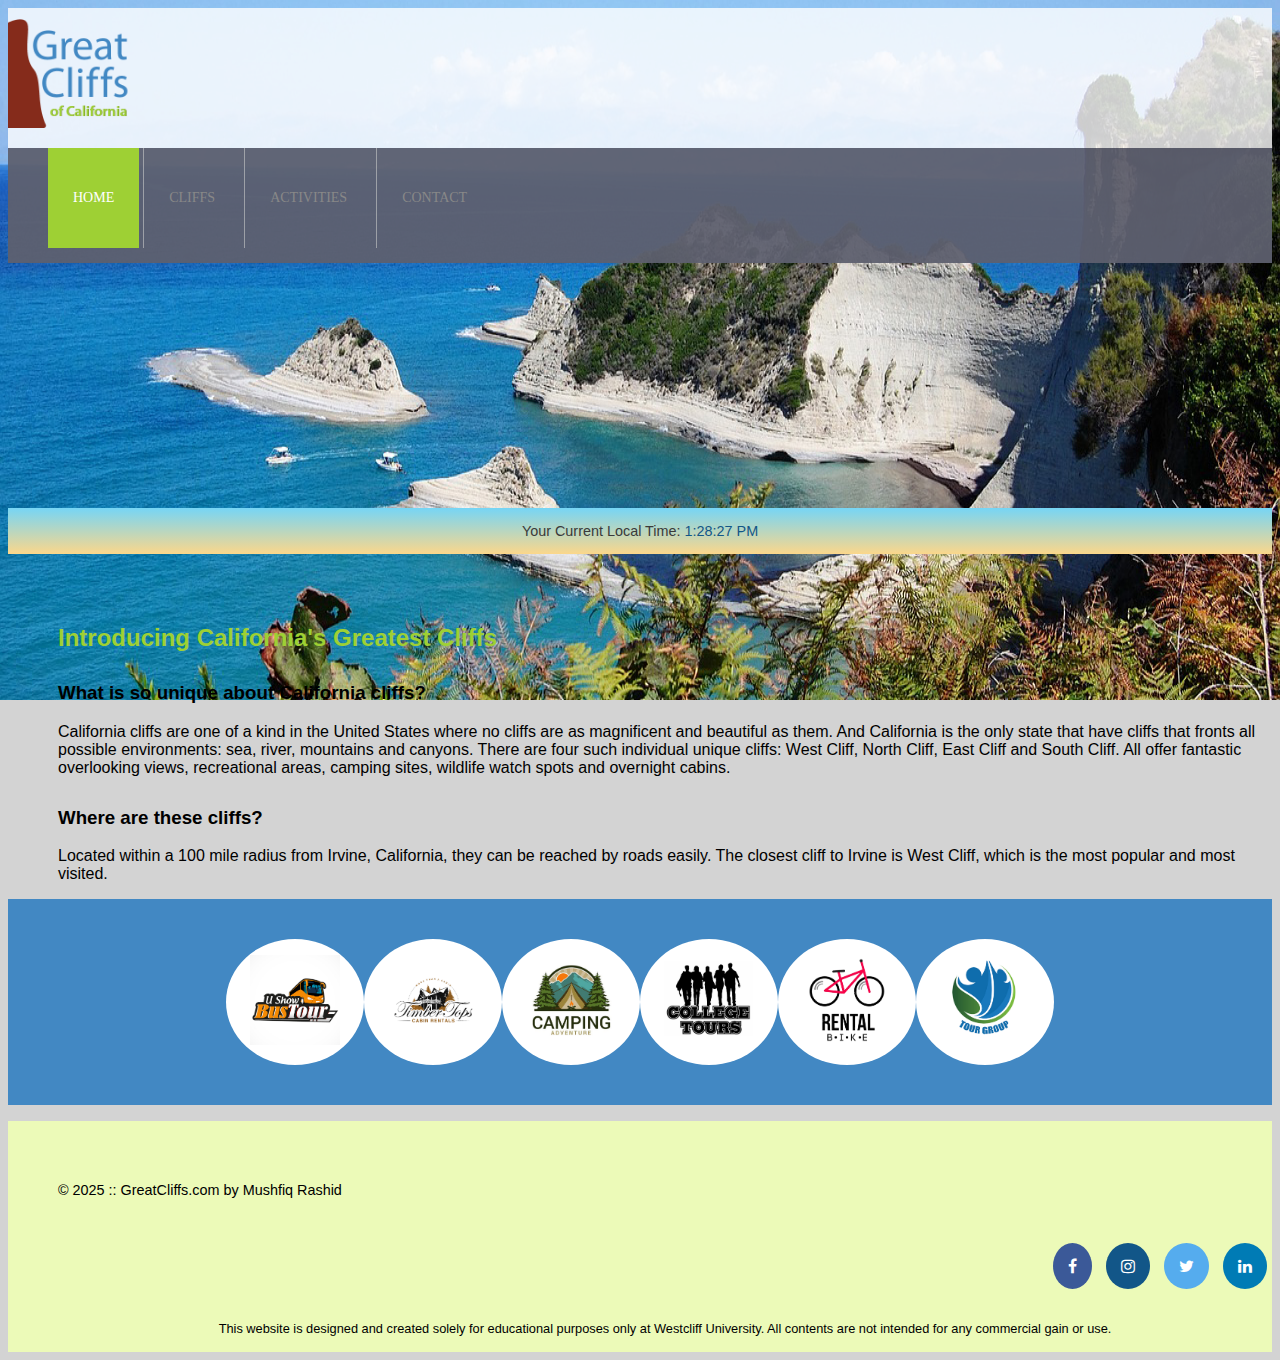
<file: index.html>
<!DOCTYPE html>
<html lang="en">

<head>
	<title>Great Cliff's</title>
	<meta charset="utf-8" />
	<link rel="stylesheet" href="https://cdnjs.cloudflare.com/ajax/libs/font-awesome/4.7.0/css/font-awesome.min.css">
	<link rel="stylesheet" href="styles.css" />
</head>

<body id="home">
	<div class="container">
		<header>
			<div class="main-header">
				<div class="logo">
					<img src="images/logo.png" alt="Great Cliff's Logo" width="125" />
				</div>
				<nav class="main-menu">
					<ul>
						<li class="active">
							<a href="index.html">Home</a>
						</li>
						<li><a href="cliffs.html">Cliffs</a></li>
						<li><a href="activities.html">Activities</a></li>
						<li><a href="contact.html">Contact</a></li>
					</ul>
				</nav>
			</div>
		</header>
		<section id="timeofday">
			<span>Your Current Local Time: </span>
			<span id="clock"></span>
		</section>
		<main>
			<h2>Introducing California's Greatest Cliffs</h2>

			<h3>What is so unique about California cliffs?</h3>
			<p>
				California cliffs are one of a kind in the United States
				where no cliffs are as magnificent and beautiful as them.
				And California is the only state that have cliffs that
				fronts all possible environments: sea, river, mountains and
				canyons. There are four such individual unique cliffs: West
				Cliff, North Cliff, East Cliff and South Cliff. All offer
				fantastic overlooking views, recreational areas, camping
				sites, wildlife watch spots and overnight cabins.
			</p>

			<h3>Where are these cliffs?</h3>
			<p>
				Located within a 100 mile radius from Irvine, California,
				they can be reached by roads easily. The closest cliff to
				Irvine is West Cliff, which is the most popular and most
				visited.
			</p>
		</main>

		<section>
			<ul id="partners">
				<!-- <li class="partner">
					<img src="images/partners/partner-bustour.png" alt="Partner Bus Tours">
				</li>
				<li class="partner">
					<img src="images/partners/partner-cabinrental.png" alt="Partner Cabin Rental">
				</li>
				<li class="partner">
					<img src="images/partners/partner-campingadv.png" alt="Partner Camping Adventure">
				</li>
				<li class="partner">
					<img src="images/partners/partner-collegetours.png" alt="Partner College Tours">
				</li>
				<li class="partner">
					<img src="images/partners/partner-rentalbike.png" alt="Partner Bike Rentals">
				</li>
				<li class="partner">
					<img src="images/partners/partner-tourgroup.png" alt="Partner Tour Group">
				</li> -->
			</ul>
		</section>

		<footer>
			<div id="nondisclaimer">
				<div class="copy">
					<p>&copy; 2025 :: GreatCliffs.com by Mushfiq Rashid</p>
				</div>
				<div class="social">
					<a href="#" class="fa fa-facebook"></a>
					<a href="#" class="fa fa-instagram"></a>
					<a href="#" class="fa fa-twitter"></a>
					<a href="#" class="fa fa-linkedin"></a>
				</div>
			</div>
			<div id="disclaimer">
				<p>
					This website is designed and created solely for
					educational purposes only at Westcliff University. All
					contents are not intended for any commercial gain or
					use.
				</p>
			</div>
		</footer>
	</div>

	<!-- javascript codes -->
	<script>
		// time data function
		function currentTime() {
			//Declare variables
			var d = new Date(); //Get current date
			var hr = d.getHours(); //Get current hours
			var min = d.getMinutes(); //Get current minutes
			var sec = d.getSeconds(); //Get current seconds
			var ampm; //Declare empty variable to store AM or PM

			var utchr = d.getUTCHours(); //Get current Greenwich Mean Time (GMT)
			var timeDiff; //To store time difference between GMT hour and Local hour
			var adjTimeDiff; //To store time difference converted to positive number
			var timeZone; //To store the 4 time zones (PT, MT, CT, ET)

			if (sec < 10) {
				sec = "0" + sec; //Add leading zero to seconds
			}
			if (min < 10) {
				min = "0" + min; //Add leading zero to minutes
			}

			//Determine AM or PM string 
			if (hr == 12) {
				ampm = "PM"; //Set to PM
			} else if (hr > 12) {
				hr -= 12; //Deduct 12 from hours greater than 12 (military time)
				ampm = "PM"; //Set to PM
			} else {
				ampm = "AM"; //Set to AM
			}

			// Calculate time difference between local and UTC hours
			timeDiff = d.getHours() - utchr;

			// Adjust time difference to be within -12 to +12 range
			if (timeDiff > 12) {
				timeDiff -= 24;
			} else if (timeDiff < -12) {
				timeDiff += 24;
			}

			adjTimeDiff = Math.abs(timeDiff)  // Convert to positive for easier comparison

			// Determine the time zone
			if (adjTimeDiff == 7) {
				timeZone = "PT";  // Pacific Time
			} else if (adjTimeDiff == 6) {
				timeZone = "MT";  // Mountain Time
			} else if (adjTimeDiff == 5) {
				timeZone = "CT";  // Central Time
			} else if (adjTimeDiff == 4) {
				timeZone = "ET";  // Eastern Time
			} else {
				timeZone = "";  // Time zone cannot be determined
			}

			// Create displayable time format
			var time = hr + ":" + min + ":" + sec + " " + ampm + " " + timeZone;
			document.getElementById("clock").innerText = time; //Display time
		}

		function addPartners() {
			var photos = [];
			var partnerList = [];
			var image;
			var openList = '<li class="partner">'; //Declare a variable to contain open list tag for partner images list
			var closeList = '</li>'; //Declare a variable to contain close list tag for partners image list

			var partnerNames = ["partner-bustour", "partner-cabinrental", "partner-campingadv", "partner-collegetours", "partner-rentalbike", "partner-tourgroup"];
			//Create a loop to create 6 images starting with index of 0
			for (var i = 0; i < 6; i++) {
				photos.push("<img src='images/partners/" + partnerNames[i] + ".png'>"); //assemble image code
				image = openList + photos[i] + closeList; //assemble image list code
				partnerList.push(image); //Store(push) the assembled list code
			}
			//Display all partner images stored in the array
			document.getElementById("partners").innerHTML = partnerList.join("");
		}

		//Run time function every second via timer
		setInterval(currentTime, 1000);
		// initial run of time function
		currentTime();
		//Run addPartners function to add partner images
		addPartners();
	</script>
</body>

</html>
</file>
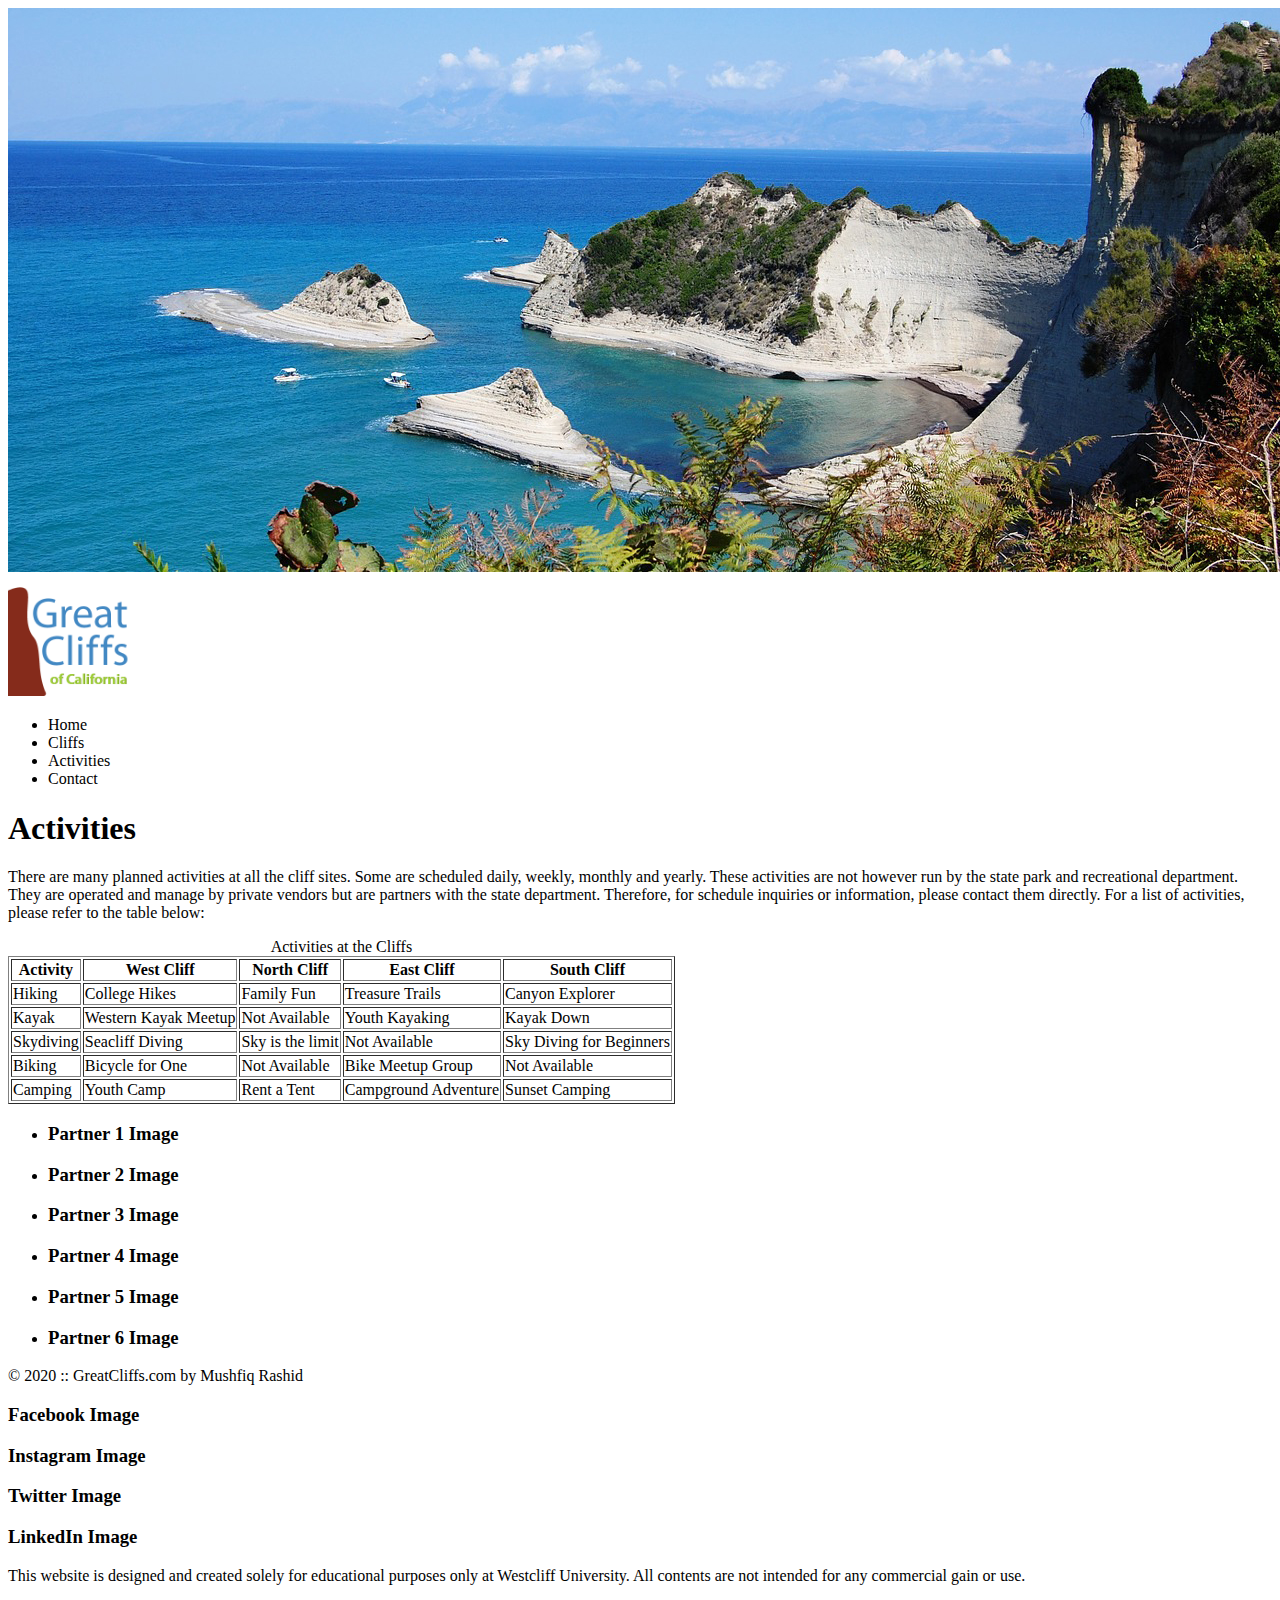
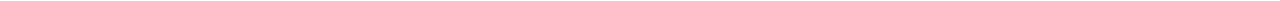
<file: activities.html>
<!DOCTYPE html>
<html lang="en">
  <head>
    <meta charset="utf-8" />
    <title>Great Cliff's</title>
  </head>
  <body>
    <div class="container">
      <header>
        <img
          src="images/cliff_ocean.jpg"
          alt="Ocean View Cliff Image"
          width="1280"
          height="564"
        />
        <div class="main-header">
          <div class="logo">
            <img src="images/logo.png" alt="Great Cliff's Logo" width="125" />
          </div>
          <nav class="main-menu">
            <ul>
              <li>Home</li>
              <li>Cliffs</li>
              <li>Activities</li>
              <li>Contact</li>
            </ul>
          </nav>
        </div>
      </header>

      <main>
        <h1>Activities</h1>
        <p>
          There are many planned activities at all the cliff sites. Some are
          scheduled daily, weekly, monthly and yearly. These activities are not
          however run by the state park and recreational department. They are
          operated and manage by private vendors but are partners with the state
          department. Therefore, for schedule inquiries or information, please
          contact them directly. For a list of activities, please refer to the
          table below:
        </p>

        <table border="1">
          <caption>
            Activities at the Cliffs
          </caption>
          <thead>
            <tr>
              <th>Activity</th>
              <th>West Cliff</th>
              <th>North Cliff</th>
              <th>East Cliff</th>
              <th>South Cliff</th>
            </tr>
          </thead>
          <tbody>
            <tr>
              <td>Hiking</td>
              <td>College Hikes</td>
              <td>Family Fun</td>
              <td>Treasure Trails</td>
              <td>Canyon Explorer</td>
            </tr>
            <tr>
              <td>Kayak</td>
              <td>Western Kayak Meetup</td>
              <td>Not Available</td>
              <td>Youth Kayaking</td>
              <td>Kayak Down</td>
            </tr>
            <tr>
              <td>Skydiving</td>
              <td>Seacliff Diving</td>
              <td>Sky is the limit</td>
              <td>Not Available</td>
              <td>Sky Diving for Beginners</td>
            </tr>
            <tr>
              <td>Biking</td>
              <td>Bicycle for One</td>
              <td>Not Available</td>
              <td>Bike Meetup Group</td>
              <td>Not Available</td>
            </tr>
            <tr>
              <td>Camping</td>
              <td>Youth Camp</td>
              <td>Rent a Tent</td>
              <td>Campground Adventure</td>
              <td>Sunset Camping</td>
            </tr>
          </tbody>
        </table>
      </main>

      <section>
        <ul id="partners">
          <li class="partner">
            <h3>Partner 1 Image</h3>
          </li>
          <li class="partner">
            <h3>Partner 2 Image</h3>
          </li>
          <li class="partner">
            <h3>Partner 3 Image</h3>
          </li>
          <li class="partner">
            <h3>Partner 4 Image</h3>
          </li>
          <li class="partner">
            <h3>Partner 5 Image</h3>
          </li>
          <li class="partner">
            <h3>Partner 6 Image</h3>
          </li>
        </ul>
      </section>

      <footer>
        <div id="nondisclaimer">
          <div class="copy">
            <p>&copy; 2020 :: GreatCliffs.com by Mushfiq Rashid</p>
          </div>
          <div class="social">
            <h3>Facebook Image</h3>
            <h3>Instagram Image</h3>
            <h3>Twitter Image</h3>
            <h3>LinkedIn Image</h3>
          </div>
        </div>
        <div id="disclaimer">
          <p>
            This website is designed and created solely for educational purposes
            only at Westcliff University. All contents are not intended for any
            commercial gain or use.
          </p>
        </div>
      </footer>
    </div>
  </body>
</html>
</file>
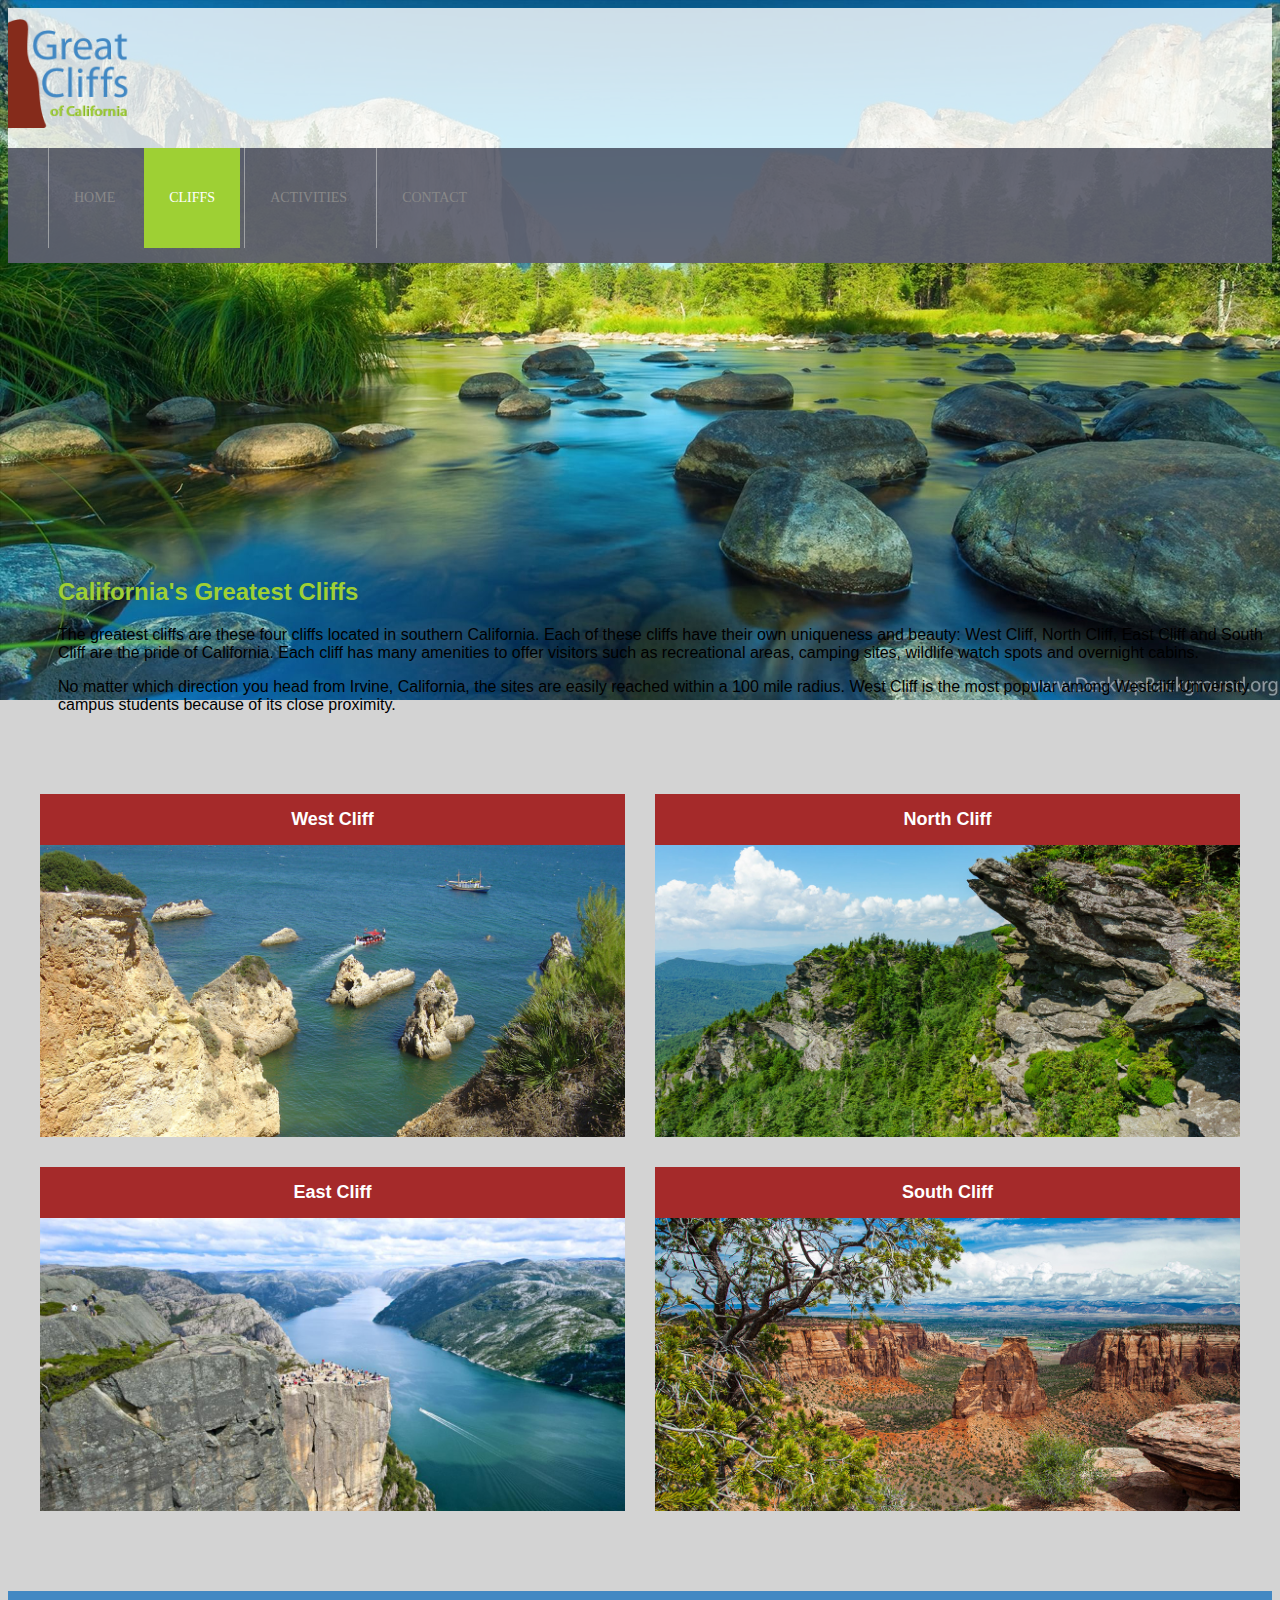
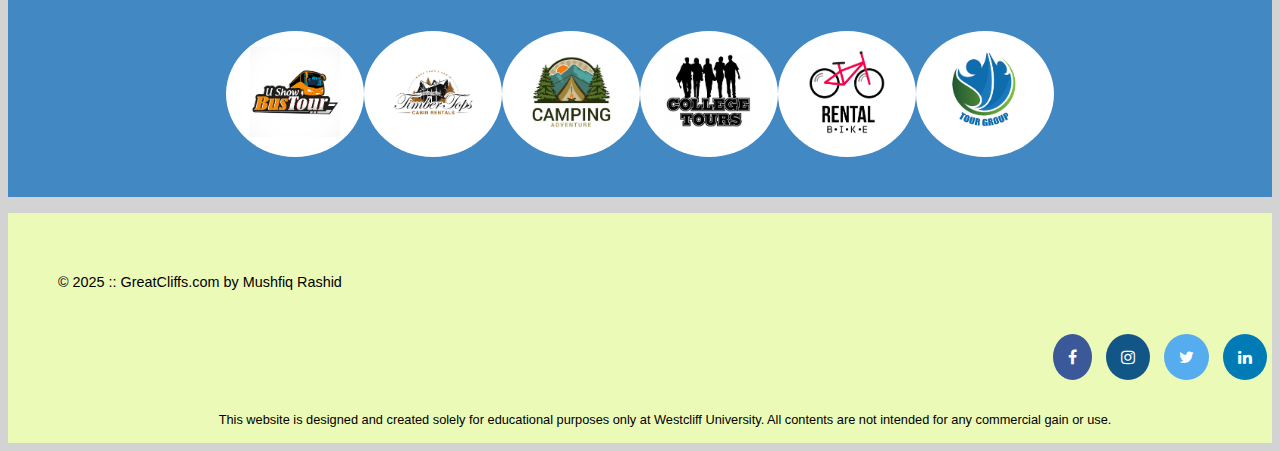
<file: cliffs.html>
<!DOCTYPE html>
<html lang="en">

<head>
  <title>Great Cliff's</title>
  <meta charset="utf-8" />
  <link rel="stylesheet" href="https://cdnjs.cloudflare.com/ajax/libs/font-awesome/4.7.0/css/font-awesome.min.css" />
  <link rel="stylesheet" href="styles.css" />
</head>

<body id="cliffs">
  <div class="container">
    <header>
      <div class="main-header">
        <div class="logo">
          <img src="images/logo.png" alt="Great Cliff's Logo" width="125" />
        </div>
        <nav class="main-menu">
          <ul>
            <li><a href="index.html">Home</a></li>
            <li class="active"><a href="cliffs.html">Cliffs</a></li>
            <li><a href="activities.html">Activities</a></li>
            <li><a href="contact.html">Contact</a></li>
          </ul>
        </nav>
      </div>
    </header>

    <main>
      <h2>California's Greatest Cliffs</h2>

      <p>
        The greatest cliffs are these four cliffs located in southern
        California. Each of these cliffs have their own uniqueness and beauty:
        West Cliff, North Cliff, East Cliff and South Cliff are the pride of
        California. Each cliff has many amenities to offer visitors such as
        recreational areas, camping sites, wildlife watch spots and overnight
        cabins.
      </p>

      <p>
        No matter which direction you head from Irvine, California, the sites
        are easily reached within a 100 mile radius. West Cliff is the most
        popular among Westcliff University campus students because of its
        close proximity.
      </p>

      <div class="cliffs-grid">
        <div class="cliff-item">
          <div class="cliff-banner">West Cliff</div>
          <img src="images/cliff-west-sea.jpg" alt="West Cliff" class="cliff-image" />
        </div>

        <div class="cliff-item">
          <div class="cliff-banner">North Cliff</div>
          <img src="images/cliff-north-mountain.jpg" alt="North Cliff" class="cliff-image" />
        </div>

        <div class="cliff-item">
          <div class="cliff-banner">East Cliff</div>
          <img src="images/cliff-east-river.jpg" alt="East Cliff" class="cliff-image" />
        </div>

        <div class="cliff-item">
          <div class="cliff-banner">South Cliff</div>
          <img src="images/cliff-south-canyon.jpg" alt="South Cliff" class="cliff-image" />
        </div>
      </div>

      <div class="backdrop"></div>
      <div class="box">
        <div class="close">x</div>
      </div>
    </main>

    <section>
      <ul id="partners">
        <!-- <li class="partner">
					<img src="images/partners/partner-bustour.png" alt="Partner Bus Tours">
				</li>
				<li class="partner">
					<img src="images/partners/partner-cabinrental.png" alt="Partner Cabin Rental">
				</li>
				<li class="partner">
					<img src="images/partners/partner-campingadv.png" alt="Partner Camping Adventure">
				</li>
				<li class="partner">
					<img src="images/partners/partner-collegetours.png" alt="Partner College Tours">
				</li>
				<li class="partner">
					<img src="images/partners/partner-rentalbike.png" alt="Partner Bike Rentals">
				</li>
				<li class="partner">
					<img src="images/partners/partner-tourgroup.png" alt="Partner Tour Group">
				</li> -->
      </ul>
    </section>

    <footer>
      <div id="nondisclaimer">
        <div class="copy">
          <p>&copy; 2025 :: GreatCliffs.com by Mushfiq Rashid</p>
        </div>
        <div class="social">
          <a href="#" class="fa fa-facebook"></a>
          <a href="#" class="fa fa-instagram"></a>
          <a href="#" class="fa fa-twitter"></a>
          <a href="#" class="fa fa-linkedin"></a>
        </div>
      </div>
      <div id="disclaimer">
        <p>
          This website is designed and created solely for educational purposes
          only at Westcliff University. All contents are not intended for any
          commercial gain or use.
        </p>
      </div>
    </footer>
  </div>

  <!-- javascript codes -->
  <script src="https://ajax.googleapis.com/ajax/libs/jquery/3.5.1/jquery.min.js"></script>
  <script src="js/site_scripts.js"></script>
  <script src="js/lightbox.js"></script>
</body>

</html>
</file>
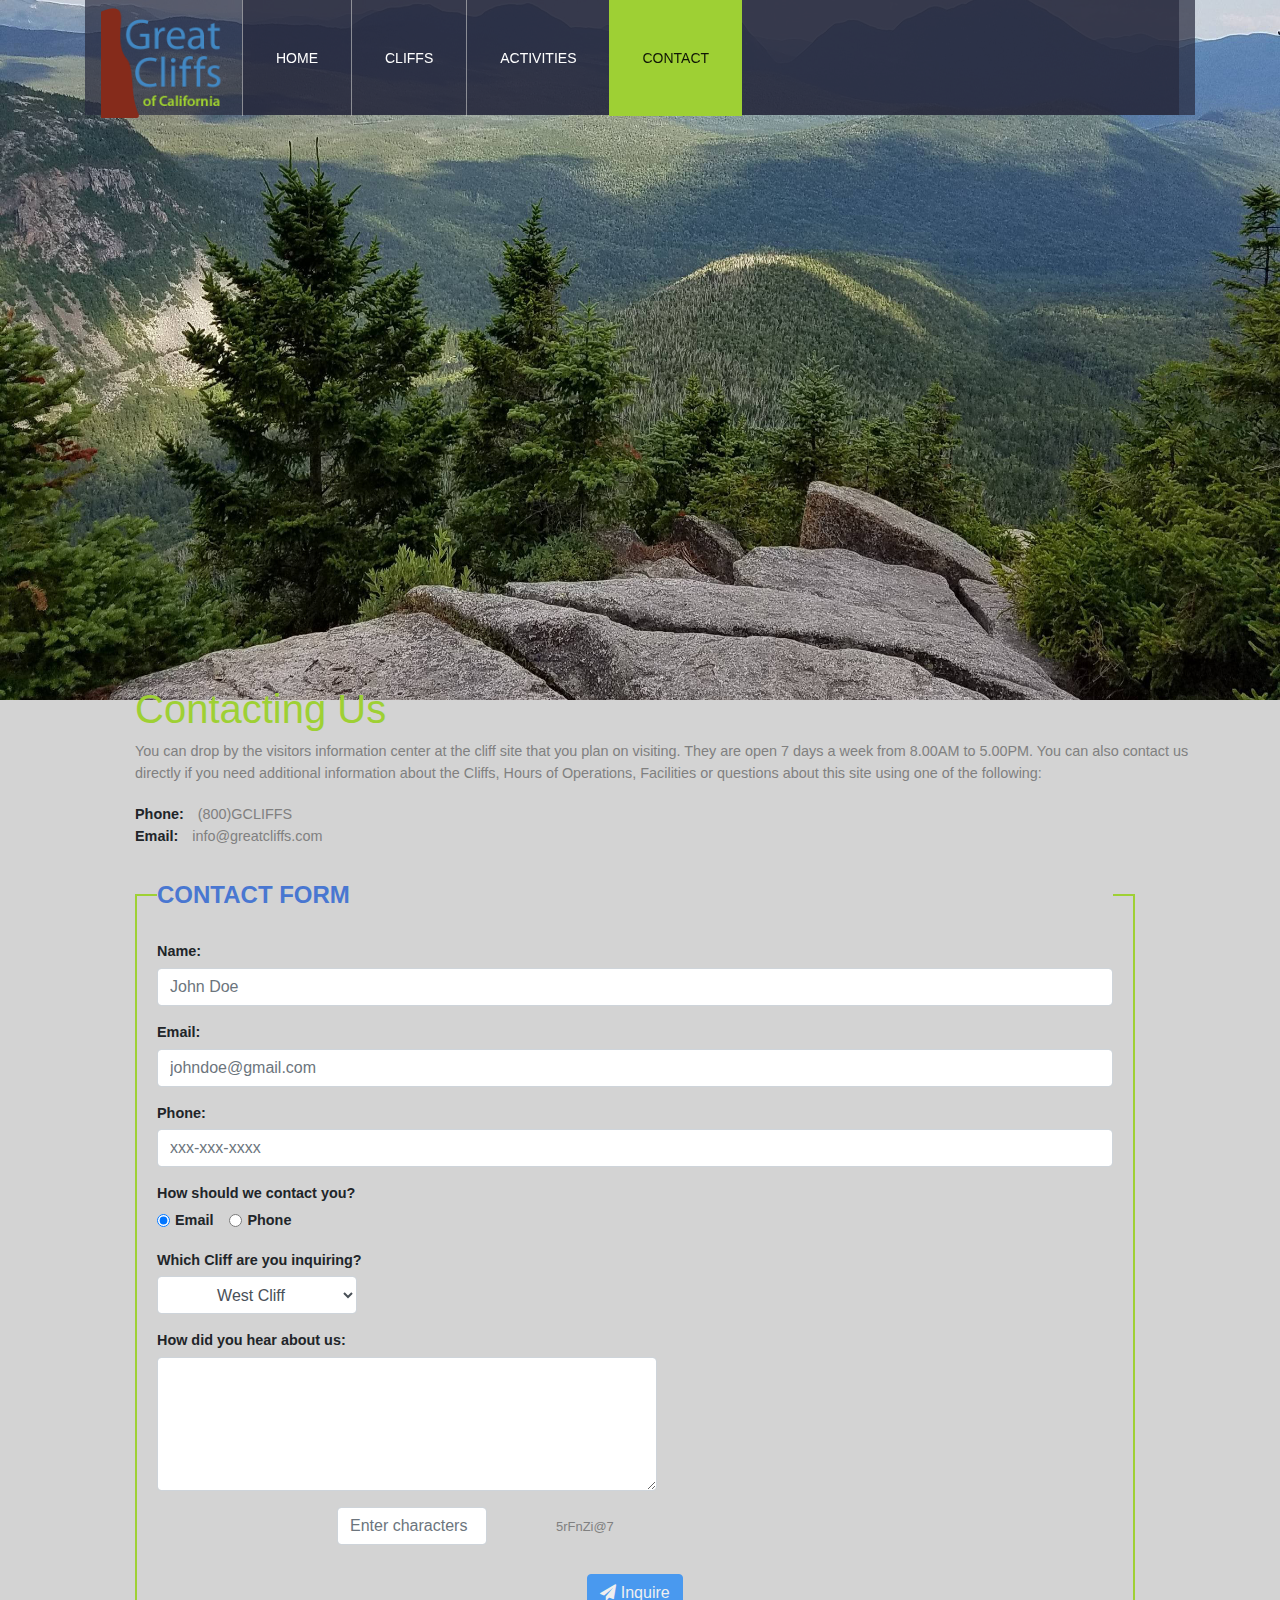
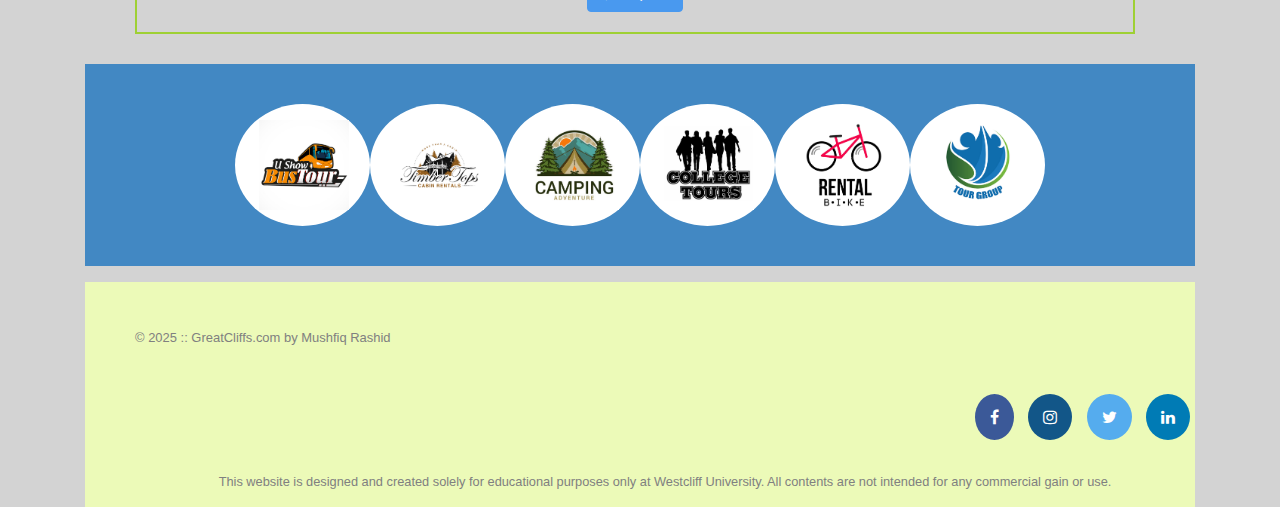
<file: contact.html>
<!DOCTYPE html>
<html lang="en">

<head>
  <meta charset="utf-8" />
  <title>Great Cliff's</title>
  <meta name="viewport" content="width=device-width, initial-scale=1" />
  <link rel="stylesheet" href="https://cdnjs.cloudflare.com/ajax/libs/font-awesome/4.7.0/css/font-awesome.min.css" />
  <link rel="stylesheet" href="https://maxcdn.bootstrapcdn.com/bootstrap/4.5.2/css/bootstrap.min.css" />
  <link rel="stylesheet" href="styles.css" />
</head>

<body id="contact" onLoad="disableButton(true)">
  <div class="container">
    <nav class="navbar navbar-expand-lg navbar-light sticky-top main-menu">
      <a class="navbar-brand" href="#">
        <img src="images/logo.png" alt="Great Cliffs Logo" width="125" />
      </a>
      <button class="navbar-toggler" type="button" data-toggle="collapse" data-target="#navbarNav"
        aria-controls="navbarNav" aria-expanded="false" aria-label="Toggle navigation">
        <span class="navbar-toggler-icon"></span>
      </button>
      <div class="collapse navbar-collapse main-menu" id="navbarNav">
        <ul class="navbar-nav">
          <li class="nav-item">
            <a class="nav-link" href="index.html">Home</a>
          </li>
          <li class="nav-item">
            <a class="nav-link" href="cliffs.html">Cliffs</a>
          </li>
          <li class="nav-item">
            <a class="nav-link" href="activities.html">Activities</a>
          </li>
          <li class="nav-item active">
            <a class="nav-link" href="contact.html">Contact</a>
          </li>
        </ul>
      </div>
    </nav>
    <header></header>

    <main>
      <h1>Contacting Us</h1>
      <p>
        You can drop by the visitors information center at the cliff site that you plan on visiting. They are open
        7 days a week from 8.00AM to 5.00PM. You can also contact us directly if you need additional information about
        the Cliffs, Hours of Operations, Facilities or questions about this site using one of the following:
      </p>

      <div class="contactinfo">
        <div class="phone">
          <span>Phone:</span>
          <span>(800)GCLIFFS</span>
        </div>
        <div class="email">
          <span>Email:</span>
          <span>info@greatcliffs.com</span>
        </div>
      </div>

      <form action="/contact" method="post" class="contact-form">
        <fieldset>
          <legend>Contact Form</legend>
          <div class="form-group">
            <label>Name:</label>
            <input type="text" name="name" class="form-control" placeholder="John Doe">
          </div>

          <div class="form-group">
            <label>Email:</label>
            <input type="email" name="email" class="form-control" placeholder="johndoe@gmail.com">
          </div>

          <div class="form-group">
            <label>Phone:</label>
            <input type="text" name="phone" class="form-control" placeholder="xxx-xxx-xxxx">
          </div>

          <div class="form-group">
            <label>How should we contact you?</label><br>
            <div class="form-check form-check-inline">
              <input class="form-check-input" type="radio" name="contact" value="email" checked>
              <label class="form-check-label">Email</label>
            </div>
            <div class="form-check form-check-inline">
              <input class="form-check-input" type="radio" name="contact" value="phone">
              <label class="form-check-label">Phone</label>
            </div>
          </div>

          <div class="form-group">
            <label>Which Cliff are you inquiring?</label>
            <select class="form-control">
              <option>West Cliff</option>
              <option>North Cliff</option>
              <option>East Cliff</option>
              <option>South Cliff</option>
            </select>
          </div>

          <div class="form-group">
            <label>How did you hear about us:</label>
            <textarea class="form-control" rows="5"></textarea>
          </div>

          <!-- Random code -->
          <div class="form-group randomcode">
            <input id="codeentered" type="text" name="randomcode" class="form-control d-inline-block"
              placeholder="Enter characters" style="width: 150px;">
            <p id="codes" class="d-inline-block"></p>
          </div>

          <div class="text-center">
            <button id="submitBtn" type="submit" class="btn btn-primary" disabled>
              <i class="fa fa-send"></i> Inquire
            </button>
          </div>
        </fieldset>
      </form>
    </main>

    <section>
      <ul id="partners">
      </ul>
    </section>

    <footer>
      <div id="nondisclaimer">
        <div class="copy">
          <p>&copy; 2025 :: GreatCliffs.com by Mushfiq Rashid</p>
        </div>
        <div class="social">
          <a href="#" class="fa fa-facebook"></a>
          <a href="#" class="fa fa-instagram"></a>
          <a href="#" class="fa fa-twitter"></a>
          <a href="#" class="fa fa-linkedin"></a>
        </div>
      </div>
      <div id="disclaimer">
        <p>
          This website is designed and created solely for
          educational purposes only at Westcliff University. All
          contents are not intended for any commercial gain or
          use.
        </p>
      </div>
    </footer>
  </div>

  <!-- javascript codes -->
  <script src="js/site_scripts.js"></script>
  <script src="js/randomcodes.js"></script>
  <script src="https://code.jquery.com/jquery-3.5.1.slim.min.js"></script>
  <script src="https://cdn.jsdelivr.net/npm/popper.js@1.16.1/dist/umd/popper.min.js"></script>
  <script src="https://maxcdn.bootstrapcdn.com/bootstrap/4.5.2/js/bootstrap.min.js"></script>
</body>

</html>
</file>
<file: styles.css>
/* Header */
header {
    width: 100%;
    min-height: 275px;
}

#home {
    background: no-repeat lightgrey url("images/cliff_ocean.jpg");
    background-size: 100% 400px;

}

#activities {
    background: no-repeat lightgrey url("images/runfly.jpg");
    background-size: 100% 400px;
}

#contact {
    background: no-repeat lightgrey url("images/cliff_rock.jpg");
    background-size: 100% 400px;
}

#cliffs {
    background: no-repeat lightgrey url("images/forest_cliff.jpg");
    background-size: 100% 400px;
}

@media (max-width: 480px) {
    header {
        width: 100%;
        min-height: 245px;
    }

    #home {
        background-size: 100% 300px;
    }

    #cliffs {
        background-size: 100% 300px;
    }

    #activities {
        background-size: 100% 300px;
    }

    #contact {
        background-size: 100% 300px;
    }
}


@media (min-width: 576px) {
    header {
        width: 100%;
        min-height: 275px;
    }

    #home {
        background-size: 100% 400px;
    }

    #cliffs {
        background-size: 100% 400px;
    }

    #activities {
        background-size: 100% 400px;
    }

    #contact {
        background-size: 100% 400px;
    }
}

@media (min-width: 768px) {
    header {
        width: 100%;
        min-height: 300px;
    }

    #home {
        background-size: 100% 450px;
    }

    #cliffs {
        background-size: 100% 450px;
    }

    #activities {
        background-size: 100% 450px;
    }

    #contact {
        background-size: 100% 450px;
    }
}

@media (min-width: 992px) {
    header {
        width: 100%;
        min-height: 400px;
    }

    #home {
        background-size: 100% 550px;
    }

    #cliffs {
        background-size: 100% 550px;
    }

    #activities {
        background-size: 100% 550px;
    }

    #contact {
        background-size: 100% 550px;
    }
}

@media (min-width: 1200px) {
    header {
        width: 100%;
        min-height: 500px;
    }

    #home {
        background-size: 100% 700px;
    }

    #cliffs {
        background-size: 100% 700px;
    }

    #activities {
        background-size: 100% 700px;
    }

    #contact {
        background-size: 100% 700px;
    }
}

.main-header {
    background-color: rgb(255, 255, 255, 0.8);
}

/* Navigation */
.main-menu {
    font-weight: 400;
    height: 115px;
    background-color: rgba(38, 41, 61, 0.7);
}

.main-menu ul li {
    list-style-type: none;
    display: inline-block;
    padding-left: 25px;
    padding-right: 25px;
    border-left: 1px solid rgba(202, 204, 202, 0.6);
    line-height: 100px;
    text-transform: uppercase;
    font-size: 14px;
}

/* Links */
.main-menu ul li a {
    text-decoration: none;
    color: #888;
}

.main-menu ul li a:hover {
    color: #9ed034;
}

.main-menu ul li.active {
    background: #9ed034;
    border: none;
}

.main-menu ul li.active a {
    color: #fff;
}

/* Main */
h1,
h2 {
    font-family: Arial, Helvetica, sans-serif;
    padding-left: 50px;
    color: #9ed034;
    margin-top: 70px;
}

h3 {
    font-family: Arial, Helvetica, sans-serif;
    padding-left: 50px;
    margin-top: 30px;
}

p {
    font-family: Arial, Helvetica, sans-serif;
    padding-left: 50px;
}

/* Partners */
section {
    background-color: #4288c3
}

section #partners {
    padding: 2em 0 2em 0;
    text-align: center;
}

section #partners .partner {
    display: inline-block;
    margin: 0.5em auto;
    padding: 1em 1.5em;
    background-color: #fff;
    border-radius: 50%;
    max-width: 135px;
}

section #partners .partner img {
    width: 90px;
    height: 90px;
}

/* Footer */
footer {
    width: 100%;
    padding: 2em 0 1em 0;
    background-color: #ecfab8;
}

footer #nondisclaimer .copy {
    padding: 1em 0;
    font-size: 0.9em;
    text-align: center;
}

footer #nondisclaimer .social {
    padding: 1em 0;
    text-align: center;
}

/* Footer responsive adjustments */
@media (min-width: 768px) {
    footer #nondisclaimer .copy {
        text-align: left;
    }

    footer #nondisclaimer .social {
        text-align: right;
    }
}

footer #disclaimer {
    margin-top: 1em;
}

footer #disclaimer p {
    font-size: 0.8em;
    text-align: center;
    margin: 0;
}

footer #nondisclaimer .social .fa {
    padding: 15px;
    text-align: center;
    text-decoration: none;
    margin: 0 5px;
    border-radius: 50%;
}

footer #nondisclaimer .social .fa:hover {
    opacity: 0.7;
}

footer #nondisclaimer .social .fa-facebook {
    background: #3B5998;
    color: white;
}

footer #nondisclaimer .social .fa-instagram {
    background: #125688;
    color: white;
}

footer #nondisclaimer .social .fa-twitter {
    background: #55ACEE;
    color: white;
}

footer #nondisclaimer .social .fa-linkedin {
    background: #007bb5;
    color: white;
}

/* Activities */
table {
    max-width: 1000px;
    width: 100%;
    margin: 4em auto 4em auto;
}

caption {
    font-size: 1.5em;
    font-weight: bold;
    background: #5a7a13;
    color: white;
    padding-top: 1em;
    height: 40px;
}

caption {
    caption-side: top;
    padding: 0.5em 1em;
    height: auto;
}

thead {
    background: lightblue
}

tbody {
    background: #ecfab8;
    text-align: center;
}

th,
td {
    min-height: 50px;
    width: 225px;
    vertical-align: middle;
    border: solid 1px darkslategrey;
}

th:first-child {
    width: 125px;
    height: 50px;
    background: #4977D1;
    color: #fff;
}

td:first-child {
    font-weight: bold;
    background: #BDE1FF;
}

/* Contact */
.contactinfo {
    margin: 20px 0 30px 50px;
    font-size: 0.9em;
}

#contact {
    font-family: Arial, Helvetica, sans-serif;
}

#contact p {
    color: grey;
    font-size: 0.9em;
}

.contactinfo span:first-child {
    margin-right: 10px;
    font-weight: bold;
}

.contactinfo span:last-child {
    color: grey;
}

legend {
    color: #4977D1;
    font-weight: bold;
    text-transform: uppercase;
}

fieldset label {
    font-weight: bold;
    margin-bottom: 5px;
}

.textbox label,
.commentbox label {
    display: block;
}

.textbox input {
    height: 20px;
}

textarea {
    height: 150px;
}

form {
    font-size: 0.9em;
    margin: 30px 15px;
}

fieldset {
    border: 2px solid #9ed034;
    padding: 20px;
    max-width: 1000px;
    width: 100%;
}

.textbox input,
textarea,
.radios,
.selectmenu {
    width: 100%;
    max-width: 500px;
    margin-bottom: 15px;
}

select {
    text-align: center;
    width: 100%;
    max-width: 200px;
}

.randomcode {
    margin-left: 0;
}

/* Cliffs */

.cliffs-grid {
    display: grid;
    grid-template-columns: 1fr 1fr;
    gap: 30px;
    margin: 80px auto;
    max-width: 1200px;
}

.cliff-banner {
    background-color: brown;
    color: white;
    text-align: center;
    padding: 15px;
    font-family: Arial, Helvetica, sans-serif;
    font-weight: bold;
    font-size: 18px;
}

.cliff-image {
    width: 100%;
    display: block;
    cursor: pointer;
}

/* Clock */
#timeofday {
    text-align: center;
    font-family: Arial, Helvetica, sans-serif;
    font-size: 0.9em;
    color: #3a3a3a;
    background: linear-gradient(to top, rgba(251, 215, 139, 1) 0%, rgba(118, 213, 245, 1) 100%);
    padding: 15px;
}

#clock {
    color: #125688;
}

/* Random Code */
#codes {
    color: black;
    background-color: lightgrey;
    height: 30px;
    line-height: 30px;
    width: 120px;
    display: inline-block;
    margin-left: 15px;
}

/* lightbox  */

.backdrop {
    z-index: 1;
    position: fixed;
    top: 0;
    left: 0;
    width: 100%;
    height: 100%;
    background: #000;
    opacity: 0;
    display: none;
}

.box {
    z-index: 2;
    position: fixed;
    opacity: 1;
    display: none;
    top: 50%;
    left: 50%;
    transform: translate(-50%, -50%);
    width: auto;
    height: auto;
    width: 600px;
    background: #fff;
    padding: 20px;
    border-radius: 5px;
    -moz-box-shadow: 0px 0px 5px #444444;
    -webkit-box-shadow: 0px 0px 5px #444444;
    box-shadow: 0px 0px 5px #444444;
}

.close {
    float: right;
    cursor: pointer;
}

/* Table selection dropbox */
#activities main #displaySelected {
    visibility: hidden;
    margin: 0 auto;
    width: 600px;
    border: 2px solid #9ed034;
    padding: 0.75em;
}

#activities main #displaySelected #result,
#activities main #displaySelected #sendinfo {
    display: inline-block;
    margin: 0;
}

#activities main #result {
    min-height: 50px;
    width: 300px;
    padding: 0;
}

#activities main #result h4 {
    margin-bottom: 1em;
    font-size: 1.15em;
}

#activities main #displaySelected #sendinfo input[type="email"] {
    width: 200px;
}

.tdHighlight {
    background-color: limegreen;
}

.navbar .navbar-nav .nav-link {
    color: rgb(255, 255, 255);
}

.table-responsive {
    overflow-x: auto;
    overflow-y: hidden;
    /* prevent vertical scrollbar */
    -webkit-overflow-scrolling: touch;
}

.table-responsive table th,
.table-responsive table td {
    white-space: nowrap;
}


@media (min-width: 768px) {
    form {
        margin: 30px 50px;
    }

    .randomcode {
        margin-left: 180px;
    }
}
</file>
